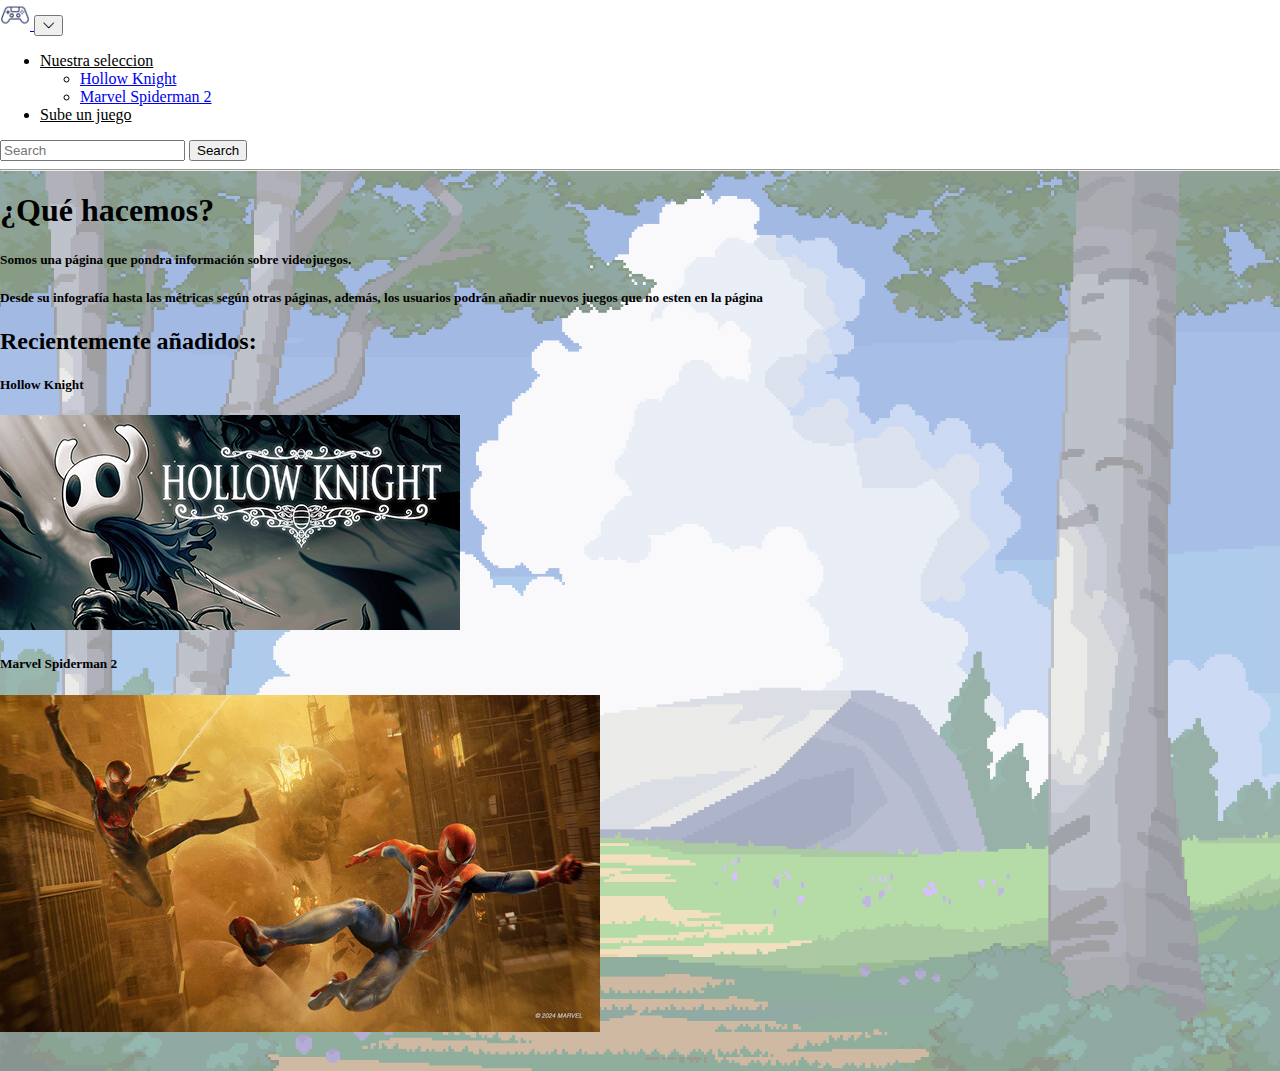
<file: index.html>
<!doctype html>
<html lang="es">
<head>
  <!-- Required meta tags -->
  <meta charset="utf-8">
  <meta name="viewport" content="width=device-width, initial-scale=1">

  <!-- Bootstrap CSS -->
  <link href="https://cdn.jsdelivr.net/npm/bootstrap@5.0.2/dist/css/bootstrap.min.css" rel="stylesheet" 
  integrity="sha384-EVSTQN3/azprG1Anm3QDgpJLIm9Nao0Yz1ztcQTwFspd3yD65VohhpuuCOmLASjC" crossorigin="anonymous">
  <link rel="stylesheet" href="https://cdn.jsdelivr.net/npm/bootstrap-icons@1.11.3/font/bootstrap-icons.min.css">
  <link href="style/custom.css" rel="stylesheet" type="text/css" />
  <script src="js/script.js"></script>

  <title>Inicio</title>
</head>
<body class="sinMargenes">
  <nav class="navbar navbar-expand-md bg-body-tertiary">
    <div class="container-fluid">
      <a class="navbar-brand" href="index.html" aria-current="page">
        <img src="img/controller.webp" alt="" width="30" height="30">
      </a>
      <button class="navbar-toggler" type="button" data-bs-toggle="collapse" 
      data-bs-target="#navbarSupportedContent" aria-controls="navbarSupportedContent" 
      aria-expanded="false" aria-label="Toggle navigation" onclick="changeIcon()">
        <span id="icono" class="bi bi-chevron-down"></span>
      </button>
      <div class="collapse navbar-collapse" id="navbarSupportedContent">
        <ul class="navbar-nav me-auto mb-2 mb-md-0">
          <li class="nav-item dropdown">
            <a class="nav-link dropdown-toggle negro" href="#" role="button" data-bs-toggle="dropdown" 
            aria-expanded="false">
              Nuestra seleccion
            </a>
            <ul class="dropdown-menu">
              <li><a class="dropdown-item" href="hollowKnight.html">Hollow Knight</a></li>
              <li><a class="dropdown-item" href="marvelSpiderman2.html">Marvel Spiderman 2</a></li>
            </ul>
          </li>
          <li class="nav-item">
            <a href="upload.html" class="nav-link negro">Sube un juego</a>
          </li>
        </ul>
        <form class="d-flex" role="search">
          <input class="form-control me-2" type="search" placeholder="Search" aria-label="Search">
          <button class="btn btn-outline-success" type="submit">Search</button>
        </form>
      </div>
    </div>    
  </nav>
  <hr class="sinMargenesAbajo">
  <div class="fondo sinPaddingAbajo">
    <div class="container sinPadding">                  
      <div class="row">
        <div class="col-md-12">
          <h1>¿Qué hacemos?</h1>
          <h5>Somos una página que pondra información sobre videojuegos.</h5>
          <h5>Desde su infografía hasta las métricas según otras páginas, además, 
            los usuarios podrán añadir nuevos juegos que no esten en la página</h5>
        </div>
      </div>
      <div class="row">
        <div class="col-md-1 d-none d-md-block"></div>
        <div class="col-md-11 col-sm-12 col-12">
          <h2>Recientemente añadidos:</h2>
        </div>
        <div class="col-md-1 d-none d-md-block"></div>
        <div class="col-md-4 col-sm-6 col-12">
          <a class="sinVinculo" href="hollowKnight.html">
            <div class="card">
              <h5 class="card-header"><strong>Hollow Knight</strong></h5>
              <img src="img/hk.jpg" class="card-img-top">
              <div class="card-body texto">
                <p class="card-text">
                  ¡Forja tu propio camino en Hollow Knight! Una aventura épica a través de 
                  un vasto reino de insectos y héroes que se encuentra en ruinas. 
                  Explora cavernas tortuosas, combate contra criaturas corrompidas y entabla 
                  amistad con extraños insectos, todo en un estilo clásico en 2D dibujado a mano.
                </p>              
              </div>
            </div>
          </a>            
        </div>
        <div class="col-md-1 d-none d-md-block"></div>
        <div class="col-md-4 col-sm-6 col-12">
          <a class="sinVinculo" href="marvelSpiderman2.html">
            <div class="card">
              <h5 class="card-header"><strong>Marvel Spiderman 2</strong></h5>
              <img src="img/spiderman.jpg" class="card-img-top">
              <div class="card-body texto">              
                <p class="card-text">
                  Los grandes héroes se forjan juntos. 
                  El increíble poder del simbionte lleva a Peter Parker y Miles Morales a una 
                  lucha desesperada mientras intentan equilibrar sus vidas, sus amistades y 
                  su deber de proteger a los demás en un emocionante capítulo de la aclamada 
                  franquicia Spider-Man.
                </p>              
              </div>
            </div>
          </a>
        </div>
        <div class="col-md-1 d-none d-md-block"></div>
      </div>
    </div>    
  </div>    

  <script src="https://cdn.jsdelivr.net/npm/bootstrap@5.0.2/dist/js/bootstrap.bundle.min.js" 
  integrity="sha384-MrcW6ZMFYlzcLA8Nl+NtUVF0sA7MsXsP1UyJoMp4YLEuNSfAP+JcXn/tWtIaxVXM" crossorigin="anonymous"></script>
</body>
</html>
</file>
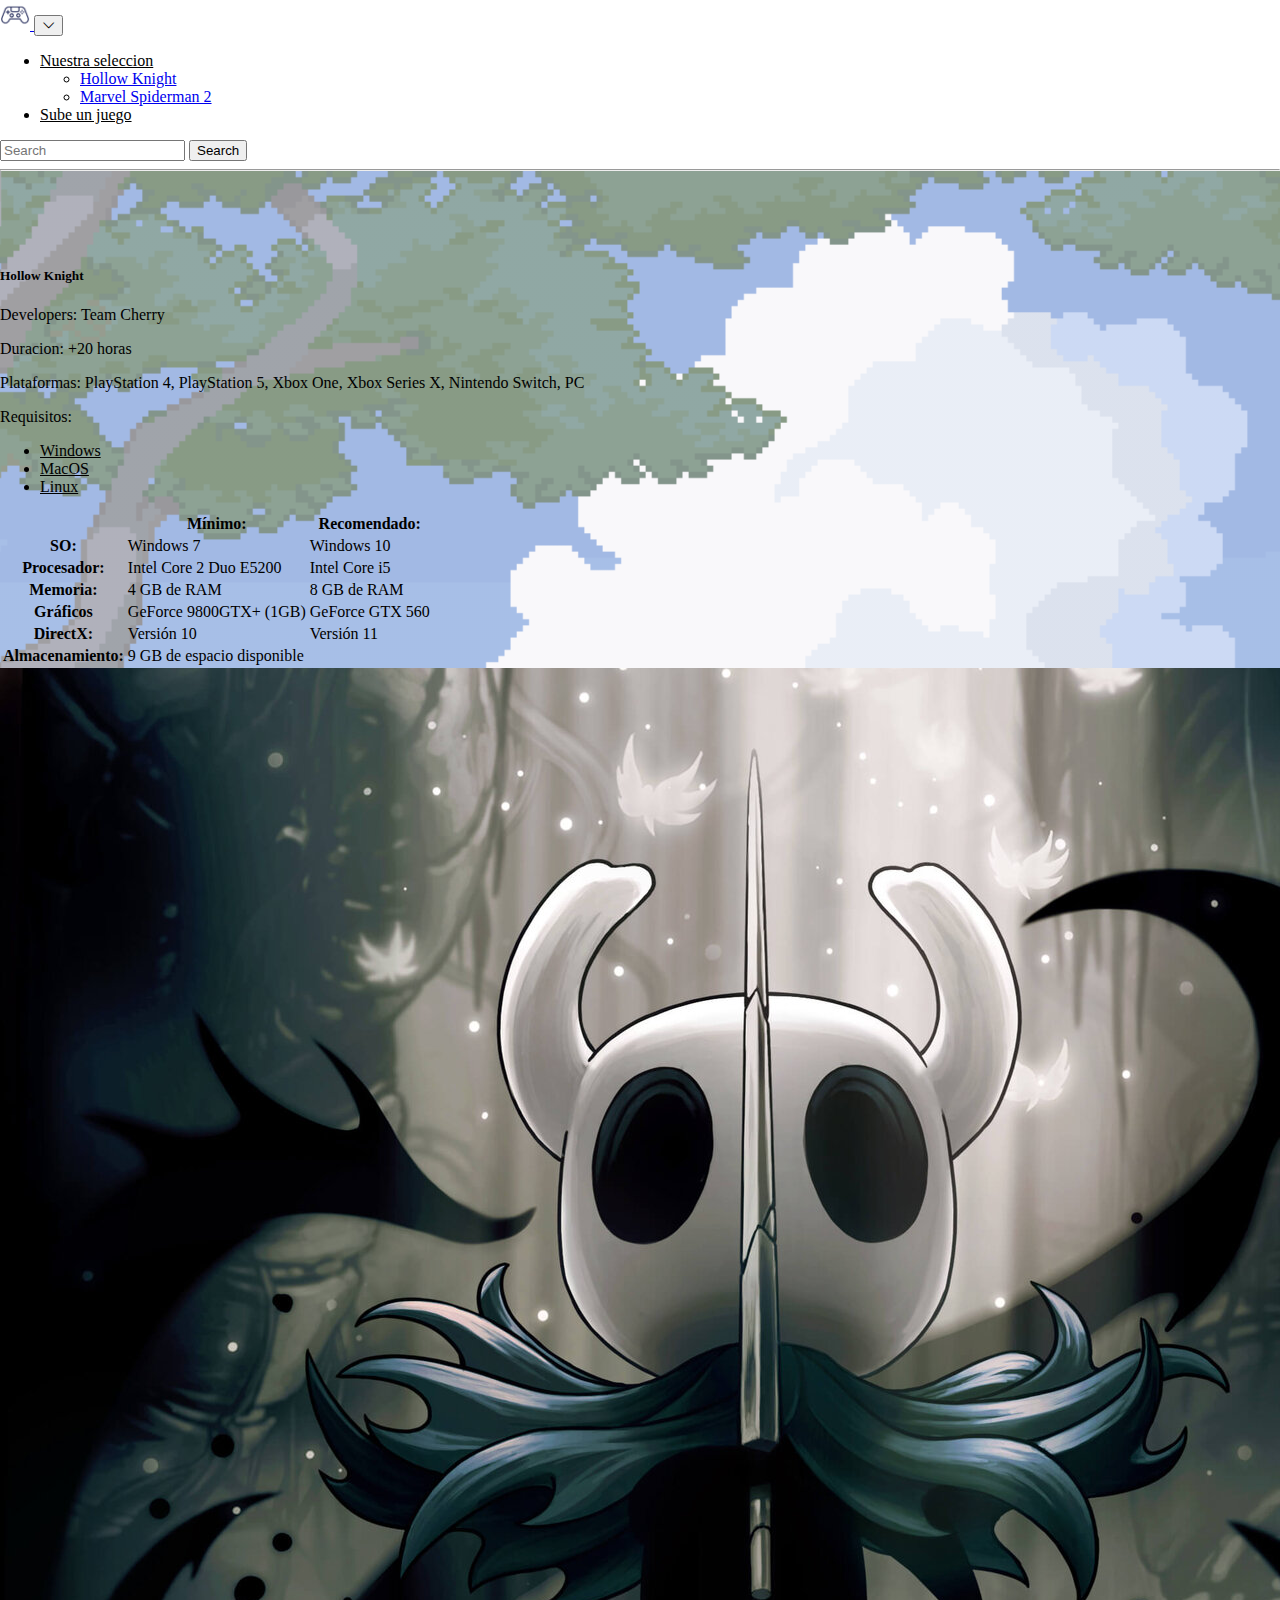
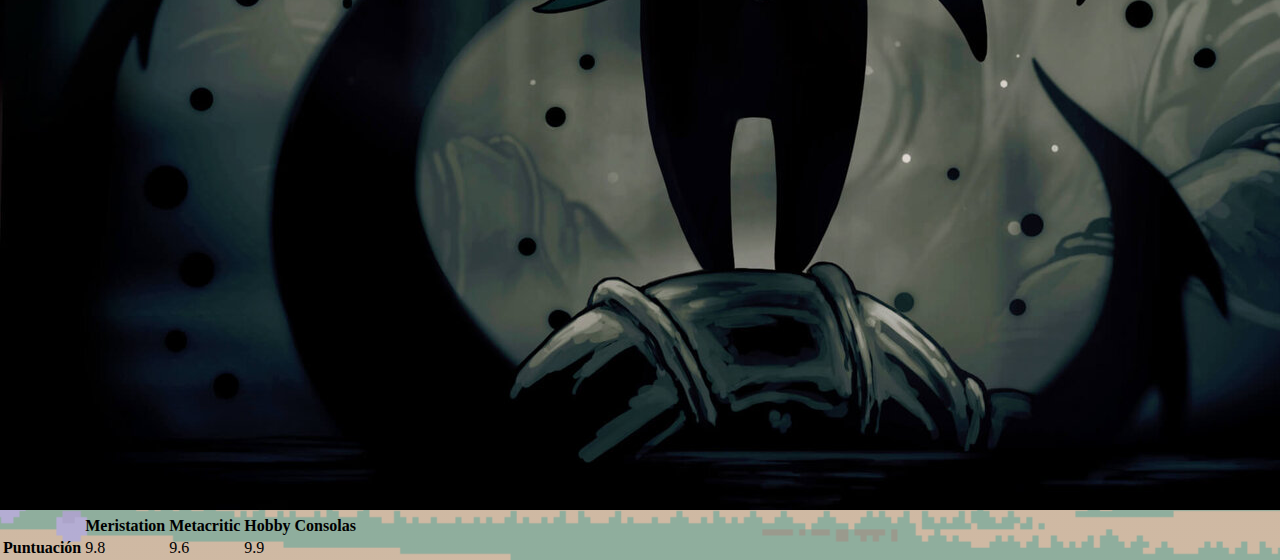
<file: hollowKnight.html>
<!doctype html>
<html lang="es">
<head>
  <!-- Required meta tags -->
  <meta charset="utf-8">
  <meta name="viewport" content="width=device-width, initial-scale=1">

  <!-- Bootstrap CSS -->
  <link href="https://cdn.jsdelivr.net/npm/bootstrap@5.0.2/dist/css/bootstrap.min.css" rel="stylesheet" integrity="sha384-EVSTQN3/azprG1Anm3QDgpJLIm9Nao0Yz1ztcQTwFspd3yD65VohhpuuCOmLASjC" crossorigin="anonymous">
  <link rel="stylesheet" href="https://cdn.jsdelivr.net/npm/bootstrap-icons@1.11.3/font/bootstrap-icons.min.css">
  <link href="style/custom.css" rel="stylesheet" type="text/css" />
  <script src="js/script.js"></script>

  <title>Hollow Knight</title>
</head>
<body class="sinMargenes">
  <nav class="navbar navbar-expand-md bg-body-tertiary">
    <div class="container-fluid">
      <a class="navbar-brand" href="index.html" aria-current="page">
        <img src="img/controller.webp" alt="" width="30" height="30">
      </a>
      <button class="navbar-toggler" type="button" data-bs-toggle="collapse" 
      data-bs-target="#navbarSupportedContent" aria-controls="navbarSupportedContent" 
      aria-expanded="false" aria-label="Toggle navigation" onclick="changeIcon()">
        <span id="icono" class="bi bi-chevron-down"></span>
      </button>
      <div class="collapse navbar-collapse" id="navbarSupportedContent">
        <ul class="navbar-nav me-auto mb-2 mb-md-0">
          <li class="nav-item dropdown">
            <a class="nav-link dropdown-toggle" href="#" role="button" data-bs-toggle="dropdown" 
            aria-expanded="false" style="color: black;">
              Nuestra seleccion
            </a>
            <ul class="dropdown-menu">
              <li><a class="dropdown-item" href="hollowKnight.html">Hollow Knight</a></li>
              <li><a class="dropdown-item" href="marvelSpiderman2.html">Marvel Spiderman 2</a></li>
            </ul>
          </li>
          <li class="nav-item">
            <a href="upload.html" class="nav-link negro">Sube un juego</a>
          </li>               
        </ul>
        <form class="d-flex" role="search">
          <input class="form-control me-2" type="search" placeholder="Search" aria-label="Search">
          <button class="btn btn-outline-success" type="submit">Search</button>
        </form>
      </div>
    </div>    
  </nav>
  <hr class="sinMargenesAbajo">
  <div class="fondo sinPaddingAbajo">
    <div class="container paddingArriba">
      <div class="card mb-3">
        <div class="row g-0">
          <div class="col-lg-7 col-md-12 col-sm-12 col-12">
            <div class="card-body">
              <h5 class="card-title">Hollow Knight</h5>
              <p class="card-text">Developers: Team Cherry</p>              
              <p class="card-text">Duracion: +20 horas</p>
              <p class="card-text">Plataformas: PlayStation 4, PlayStation 5, Xbox One, 
                Xbox Series X, Nintendo Switch, PC</p>              
              <p class="card-text">Requisitos:</p>
              <div class="card text-center">
                <div class="card-header">
                  <ul class="nav nav-tabs card-header-tabs">
                    <li class="nav-item">
                      <a class="nav-link sistema negro active" onclick="requisitos(event, this)" href="">Windows</a>
                    </li>
                    <li class="nav-item">
                      <a class="nav-link sistema negro" onclick="requisitos(event, this)" href="">MacOS</a>
                    </li>
                    <li class="nav-item">
                      <a class="nav-link sistema negro" onclick="requisitos(event, this)" href="">Linux</a>
                    </li>
                  </ul>
                </div>
                <div class="card-body">      
                  <div class="row">
                    <div class="col-md-12 col-sm-12 col-12">
                      <table id="requisitos" class="table">
                        <thead>
                          <tr>
                            <th scope="col"></th>
                            <th scope="col">Mínimo:</th>
                            <th scope="col">Recomendado: </th>                          
                          </tr>
                        </thead>
                        <tbody>
                          <tr>
                            <th scope="row">SO:</th>
                            <td>Windows 7</td>
                            <td>Windows 10</td>
                          </tr>
                          <tr>
                            <th scope="row">Procesador:</th>
                            <td>Intel Core 2 Duo E5200</td>
                            <td>Intel Core i5</td>                            
                          </tr>
                          <tr>
                            <th scope="row">Memoria:</th>
                            <td>4 GB de RAM</td>
                            <td>8 GB de RAM</td>                            
                          </tr>  
                          <tr>
                            <th scope="row">Gráficos</th>
                            <td>GeForce 9800GTX+ (1GB)</td>
                            <td>GeForce GTX 560</td>                            
                          </tr>  
                          <tr>
                            <th scope="row">DirectX:</th>
                            <td>Versión 10</td>
                            <td>Versión 11</td>                            
                          </tr> 
                          <tr>
                            <th scope="row">Almacenamiento:</th>
                            <td colspan="2">9 GB de espacio disponible</td>                                                                                 
                          </tr>          
                        </tbody>
                      </table>                      
                    </div>                    
                  </div>
                </div>
              </div>
            </div>            
          </div>
          <div class="col-lg-5 col-md-12 col-sm-12 col-12">
            <img src="img/hkCard.jpg" class="img-fluid rounded-start card-img-bottom">
          </div>
          <div class="card-footer">
            <div class="col-md-12 col-sm-12 col-12">
              <table class="table">
                <thead>
                  <tr>
                    <th scope="col"></th>
                    <th scope="col">Meristation</th>
                    <th scope="col">Metacritic</th>
                    <th scope="col">Hobby Consolas</th>
                  </tr>
                </thead>
                <tbody>
                  <tr>
                    <th scope="row">Puntuación</th>
                    <td>9.8</td>
                    <td>9.6</td>
                    <td>9.9</td>
                  </tr>          
                </tbody>
              </table>
            </div>
          </div>
        </div>
      </div>      
    </div>
  </div>    

  <script src="https://cdn.jsdelivr.net/npm/bootstrap@5.0.2/dist/js/bootstrap.bundle.min.js" 
  integrity="sha384-MrcW6ZMFYlzcLA8Nl+NtUVF0sA7MsXsP1UyJoMp4YLEuNSfAP+JcXn/tWtIaxVXM" crossorigin="anonymous"></script>
</body>
</html>
</file>
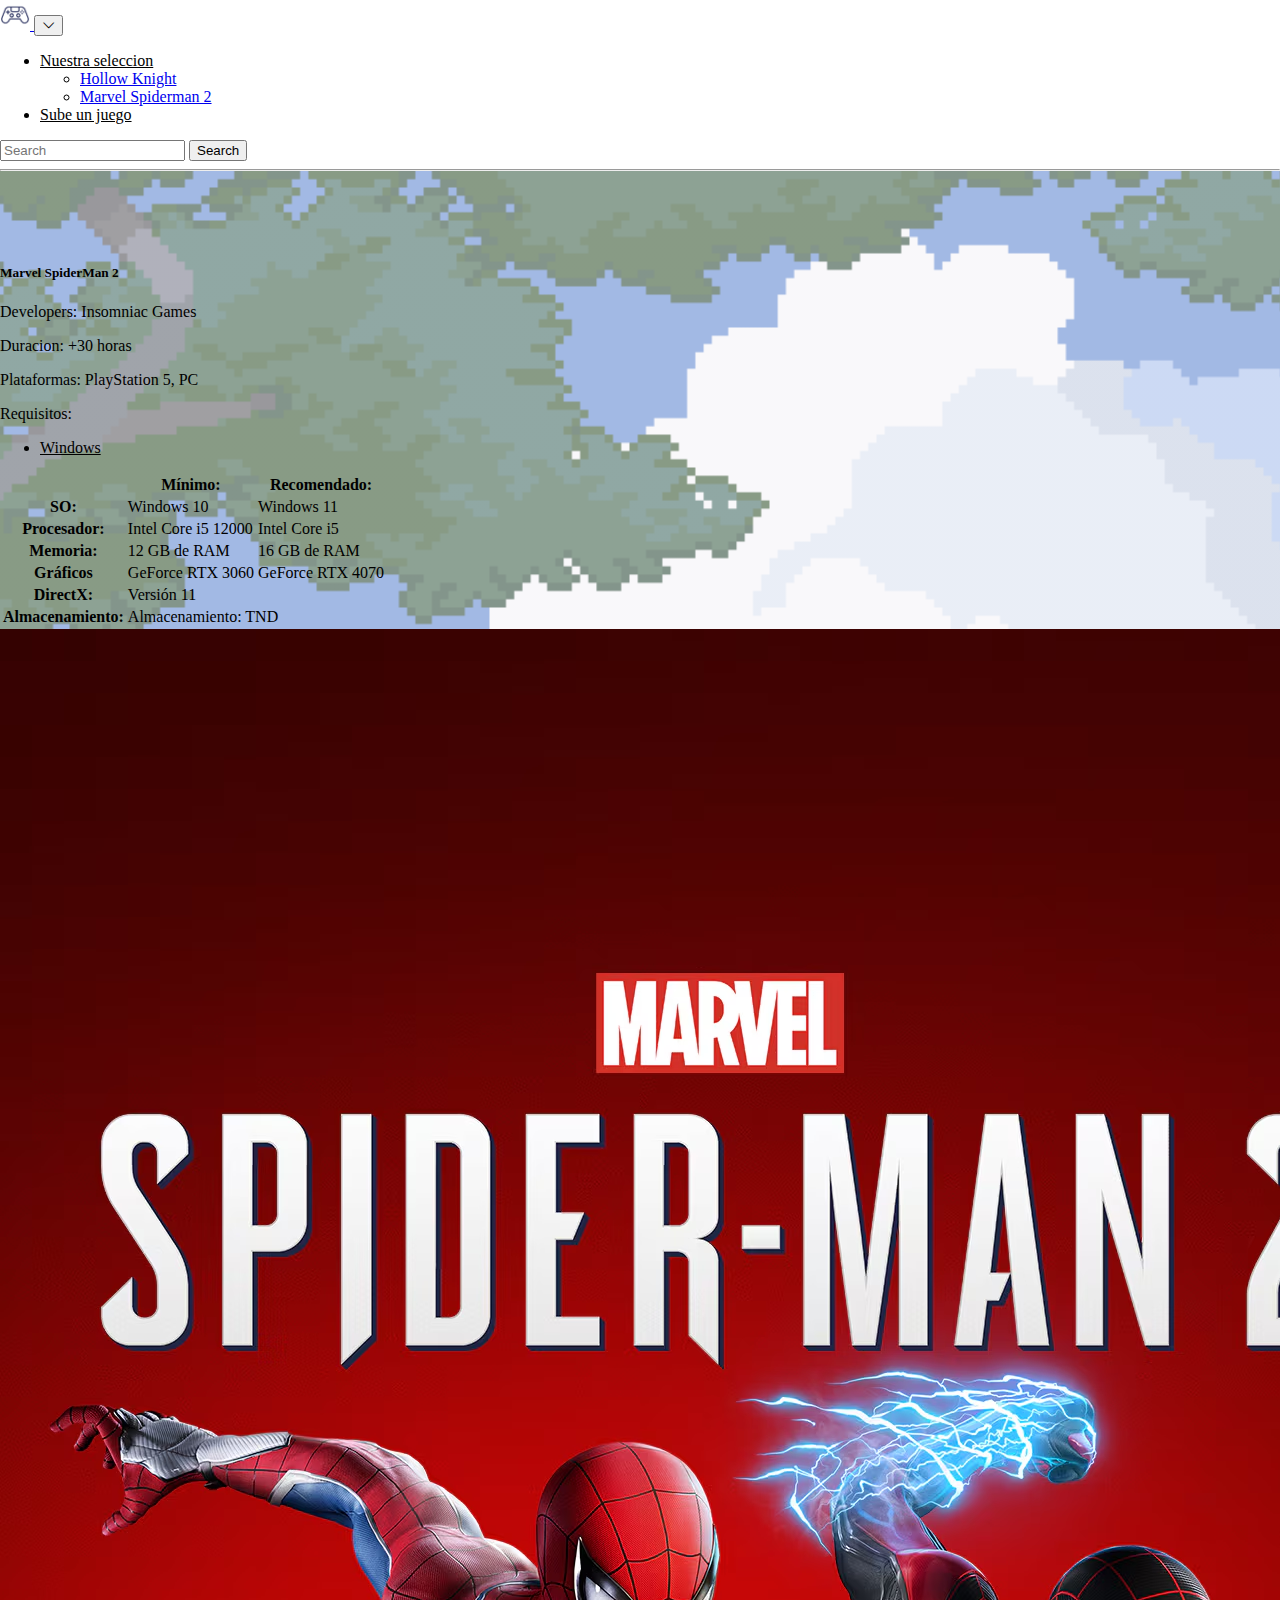
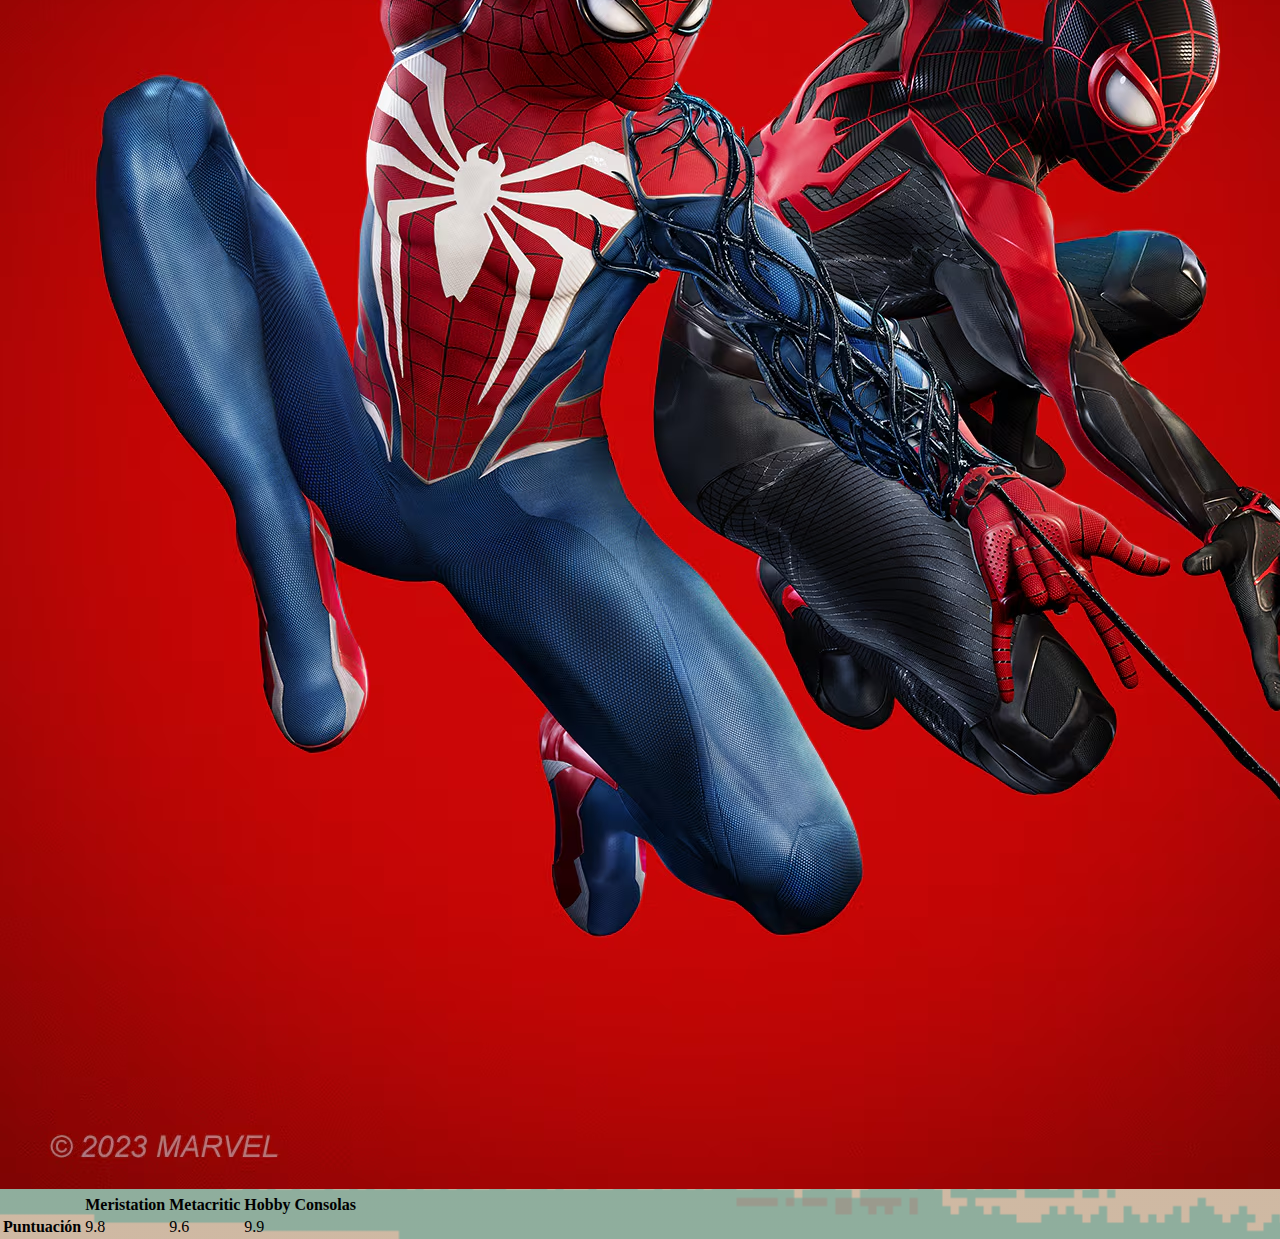
<file: marvelSpiderman2.html>
<!doctype html>
<html lang="es">
<head>
  <!-- Required meta tags -->
  <meta charset="utf-8">
  <meta name="viewport" content="width=device-width, initial-scale=1">

  <!-- Bootstrap CSS -->
  <link href="https://cdn.jsdelivr.net/npm/bootstrap@5.0.2/dist/css/bootstrap.min.css" rel="stylesheet" integrity="sha384-EVSTQN3/azprG1Anm3QDgpJLIm9Nao0Yz1ztcQTwFspd3yD65VohhpuuCOmLASjC" crossorigin="anonymous">
  <link rel="stylesheet" href="https://cdn.jsdelivr.net/npm/bootstrap-icons@1.11.3/font/bootstrap-icons.min.css">
  <link href="style/custom.css" rel="stylesheet" type="text/css" />
  <script src="js/script.js"></script>

  <title>Marvel Spiderman 2</title>
</head>
<body class="sinMargenes">
  <nav class="navbar navbar-expand-md bg-body-tertiary">
    <div class="container-fluid">
      <a class="navbar-brand" href="index.html" aria-current="page">
        <img src="img/controller.webp" alt="" width="30" height="30">
      </a>
      <button class="navbar-toggler" type="button" data-bs-toggle="collapse" 
      data-bs-target="#navbarSupportedContent" aria-controls="navbarSupportedContent" 
      aria-expanded="false" aria-label="Toggle navigation" onclick="changeIcon()">
        <span id="icono" class="bi bi-chevron-down"></span>
      </button>
      <div class="collapse navbar-collapse" id="navbarSupportedContent">
        <ul class="navbar-nav me-auto mb-2 mb-md-0">
          <li class="nav-item dropdown">
            <a class="nav-link dropdown-toggle" href="#" role="button" data-bs-toggle="dropdown" 
            aria-expanded="false" style="color: black;">
              Nuestra seleccion
            </a>
            <ul class="dropdown-menu">
              <li><a class="dropdown-item" href="hollowKnight.html">Hollow Knight</a></li>
              <li><a class="dropdown-item" href="marvelSpiderman2.html">Marvel Spiderman 2</a></li>
            </ul>
          </li>
          <li class="nav-item">
            <a href="upload.html" class="nav-link negro">Sube un juego</a>
          </li>                 
        </ul>
        <form class="d-flex" role="search">
          <input class="form-control me-2" type="search" placeholder="Search" aria-label="Search">
          <button class="btn btn-outline-success" type="submit">Search</button>
        </form>
      </div>
    </div>    
  </nav>
  <hr class="sinMargenesAbajo">
  <div class="fondo sinPaddingAbajo">
    <div class="container paddingArriba">
      <div class="card mb-3">
        <div class="row g-0">
          <div class="col-md-7 col-sm-12 col-12">
            <div class="card-body">
              <h5 class="card-title">Marvel SpiderMan 2</h5>
              <p class="card-text">Developers: Insomniac Games</p>              
              <p class="card-text">Duracion: +30 horas</p>
              <p class="card-text">Plataformas: PlayStation 5, PC</p>              
              <p class="card-text">Requisitos:</p>
              <div class="card text-center">
                <div class="card-header">
                  <ul class="nav nav-tabs card-header-tabs">
                    <li class="nav-item">
                      <a class="nav-link active negro" aria-current="true" href="#">Windows</a>
                    </li>                    
                  </ul>
                </div>
                <div class="card-body">      
                  <div class="row">
                    <div class="col-md-12 col-sm-12 col-12">
                      <table class="table table-sm">
                        <thead>
                          <tr>
                            <th scope="col"></th>
                            <th scope="col">Mínimo:</th>
                            <th scope="col">Recomendado: </th>                          
                          </tr>
                        </thead>
                        <tbody>
                          <tr>
                            <th scope="row">SO:</th>
                            <td>Windows 10</td>
                            <td>Windows 11</td>                            
                          </tr>
                          <tr>
                            <th scope="row">Procesador:</th>
                            <td>Intel Core i5 12000</td>
                            <td>Intel Core i5</td>                            
                          </tr>
                          <tr>
                            <th scope="row">Memoria:</th>
                            <td>12 GB de RAM</td>
                            <td>16 GB de RAM</td>                            
                          </tr>  
                          <tr>
                            <th scope="row">Gráficos</th>
                            <td>GeForce RTX 3060</td>
                            <td>GeForce RTX 4070</td>                            
                          </tr>  
                          <tr>
                            <th scope="row">DirectX:</th>                            
                            <td colspan="2">Versión 11</td>                            
                          </tr> 
                          <tr>
                            <th scope="row">Almacenamiento:</th>                            
                            <td colspan="2">Almacenamiento: TND</td>                                           
                          </tr>          
                        </tbody>
                      </table>                                             
                    </div>
                  </div>
                </div>
              </div>
            </div>            
          </div>
          <div class="col-md-5 col-sm-12 col-12">
            <img src="img/spidermanCard.jpg" class="img-fluid rounded-start card-img-bottom">
          </div>
          <div class="card-footer">
            <div class="col-md-12 col-sm-12 col-12">
              <table class="table">
                <thead>
                  <tr>
                    <th scope="col"></th>
                    <th scope="col">Meristation</th>
                    <th scope="col">Metacritic</th>
                    <th scope="col">Hobby Consolas</th>
                  </tr>
                </thead>
                <tbody>
                  <tr>
                    <th scope="row">Puntuación</th>
                    <td>9.8</td>
                    <td>9.6</td>
                    <td>9.9</td>
                  </tr>          
                </tbody>
              </table>
            </div>
          </div>
        </div>
      </div>
    </div>
  </div>

  <script src="https://cdn.jsdelivr.net/npm/bootstrap@5.0.2/dist/js/bootstrap.bundle.min.js" 
  integrity="sha384-MrcW6ZMFYlzcLA8Nl+NtUVF0sA7MsXsP1UyJoMp4YLEuNSfAP+JcXn/tWtIaxVXM" crossorigin="anonymous"></script>
</body>
</html>
</file>
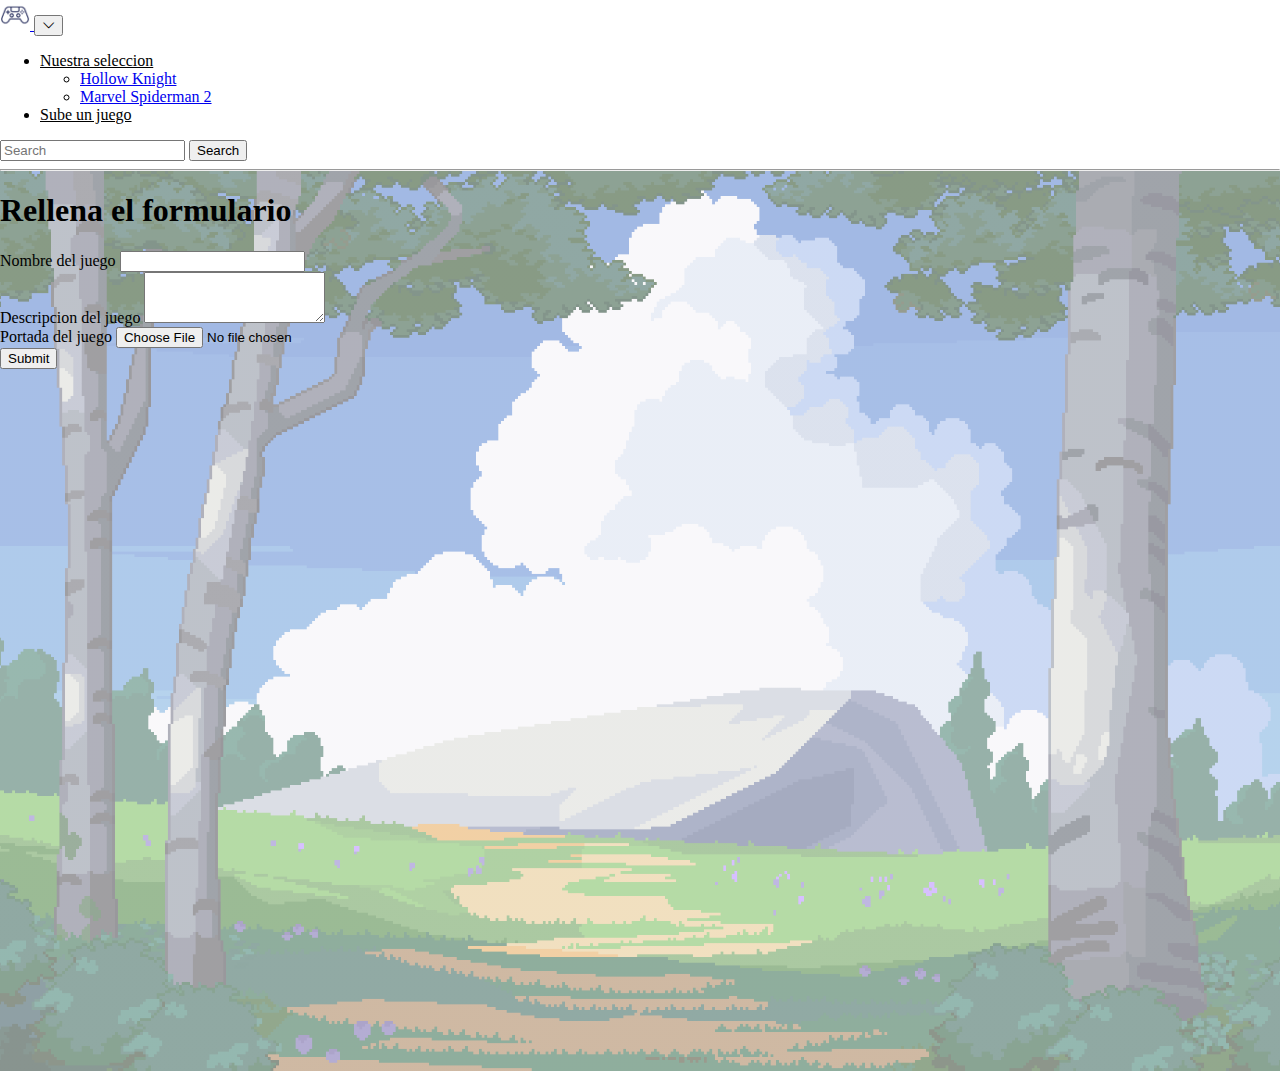
<file: upload.html>
<!doctype html>
<html lang="es">
<head>
  <!-- Required meta tags -->
  <meta charset="utf-8">
  <meta name="viewport" content="width=device-width, initial-scale=1">

  <!-- Bootstrap CSS -->
  <link href="https://cdn.jsdelivr.net/npm/bootstrap@5.0.2/dist/css/bootstrap.min.css" rel="stylesheet" 
  integrity="sha384-EVSTQN3/azprG1Anm3QDgpJLIm9Nao0Yz1ztcQTwFspd3yD65VohhpuuCOmLASjC" crossorigin="anonymous">
  <link rel="stylesheet" href="https://cdn.jsdelivr.net/npm/bootstrap-icons@1.11.3/font/bootstrap-icons.min.css">
  <link href="style/custom.css" rel="stylesheet" type="text/css" />
  <script src="js/script.js"></script>

  <title>Sube tu juego</title>
</head>
<body class="sinMargenes">
  <nav class="navbar navbar-expand-md bg-body-tertiary">
    <div class="container-fluid">
      <a class="navbar-brand" href="index.html" aria-current="page">
        <img src="img/controller.webp" alt="" width="30" height="30">
      </a>
      <button class="navbar-toggler" type="button" data-bs-toggle="collapse" 
      data-bs-target="#navbarSupportedContent" aria-controls="navbarSupportedContent" 
      aria-expanded="false" aria-label="Toggle navigation" onclick="changeIcon()">
        <span id="icono" class="bi bi-chevron-down"></span>
      </button>
      <div class="collapse navbar-collapse" id="navbarSupportedContent">
        <ul class="navbar-nav me-auto mb-2 mb-md-0">
          <li class="nav-item dropdown">
            <a class="nav-link dropdown-toggle negro" href="#" role="button" data-bs-toggle="dropdown" 
            aria-expanded="false">
              Nuestra seleccion
            </a>
            <ul class="dropdown-menu">
              <li><a class="dropdown-item" href="hollowKnight.html">Hollow Knight</a></li>
              <li><a class="dropdown-item" href="marvelSpiderman2.html">Marvel Spiderman 2</a></li>
            </ul>
          </li>
          <li class="nav-item">
            <a href="upload.html" class="nav-link negro">Sube un juego</a>
          </li>
        </ul>
        <form class="d-flex" role="search">
          <input class="form-control me-2" type="search" placeholder="Search" aria-label="Search">
          <button class="btn btn-outline-success" type="submit">Search</button>
        </form>
      </div>
    </div>    
  </nav>
  <hr class="sinMargenesAbajo">
  <div class="fondo sinPaddingAbajo">
    <div class="container sinPadding">
      <h1>Rellena el formulario</h1>
      <form>
        <div class="mb-3">
          <label for="nombreJuego" class="form-label">Nombre del juego</label>
          <input type="text" class="form-control" id="nombreJuego" aria-describedby="juego">          
        </div>
        <div class="mb-3">
          <label for="descripcionJuego" class="form-label">Descripcion del juego</label>
          <textarea class="form-control" id="descripcionJuego" rows="3"></textarea>
        </div>
        <div class="mb-3">
          <label for="fotoJuego" class="form-label">Portada del juego</label>
          <input class="form-control" type="file" id="fotoJuego">
        </div>
        <button type="submit" class="btn btn-primary">Submit</button>
      </form>
    </div>
  </div>    

  <script src="https://cdn.jsdelivr.net/npm/bootstrap@5.0.2/dist/js/bootstrap.bundle.min.js" 
  integrity="sha384-MrcW6ZMFYlzcLA8Nl+NtUVF0sA7MsXsP1UyJoMp4YLEuNSfAP+JcXn/tWtIaxVXM" crossorigin="anonymous"></script>
</body>
</html>
</file>
<file: style/custom.css>
.fondo {
    position: absolute;
    background-image: linear-gradient(rgba(255, 255, 255, 0.5), rgba(255, 255, 255, 0.5)), url("../img/background.jpg");    
    background-size: cover;
    background-repeat: no-repeat; 
    background-position: center;    
    z-index: 0;
    min-width: 100%;
    min-height: 100%;
}

.fondoNegro {
    position: absolute;
    background-color: black;
    z-index: 1;
    min-width: 100%;
    min-height: 100%;
}

.sinMargenes {
    margin: 0%;
}

.sinMargenesAbajo {
    margin-bottom: 0%;
}

.sinPadding {
    padding: 0%;
}

.sinPaddingAbajo {
    padding-bottom: 0%;
}

.paddingArriba {
    padding-top: 5%;
}

.negro {
    color: black;
}

.blanco {
    color: white;
}

.sinVinculo {
    text-decoration: none; 
    color: inherit;     
}

.sinVinculo:hover {
    color: black;    
}

.texto {    
    scale: 0;
    display: none;    
}

.card:hover .texto {
    transition: scale .5s ease 1s, display .5s ease allow-discrete;
    display: block;
    scale: 1;
}

.card-size {
    width: 70rem;
}
</file>
